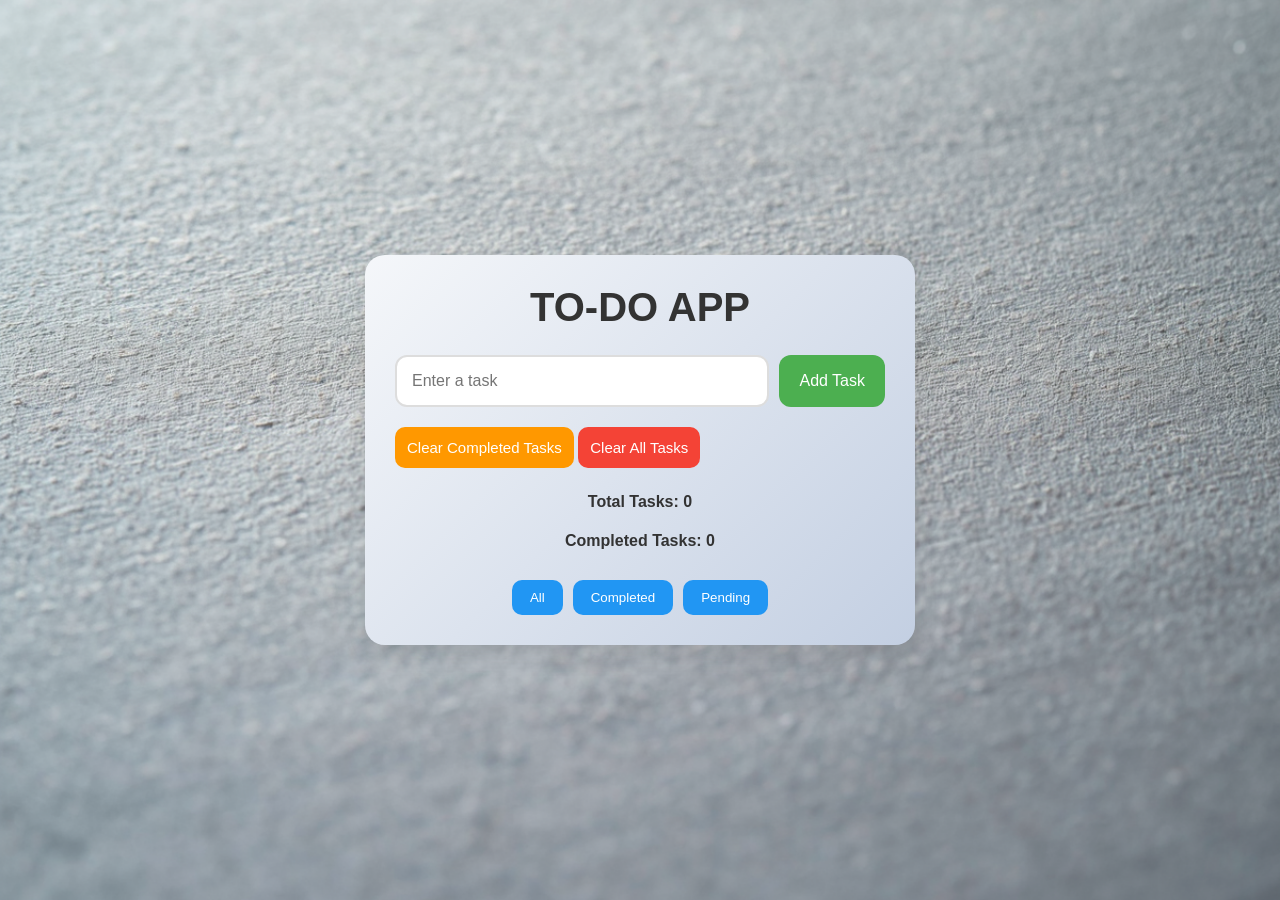
<file: task2/index.html>
<!doctype html>
<html>
  <head>
    <title>task 2</title>
    <link rel="stylesheet" href="styles.css" />
  </head>
  <body>
    <div class="app">
      <h1>To-Do App</h1>
      <div class="container">
        <input type="text" id="taskInput" placeholder="Enter a task" />
        <button id="addTaskButton">Add Task</button>
      </div>
      <!-- Add task  -->
      <ul id="taskList"></ul>

      <!-- remove one and clear all buttons -->

      <div class="checkbox-container">
        <button id="clearCompletedButton">Clear Completed Tasks</button>
        <button id="clearAllButton">Clear All Tasks</button>
      </div>

      <!-- Task count and completed count -->
       <div class="stats">
      <div id="taskCount">Total Tasks: 0</div>
      <div id="completedCount">Completed Tasks: 0</div>
    </div>

      <!-- filter for completed tasks -->

      <div id="filterContainer" class="filter-container">
        <button id="all">All</button>
        <button id="completed">Completed</button>
        <button id="pending">Pending</button>
      </div>
    </div>
  </body>
  <script src="javascript.js"></script>
</html>
</file>
<file: task2/styles.css>
*{
    margin: 0;
    padding: 0;
    box-sizing: border-box;
}

body{
    background-image: url("todo.jpg"); 
    background-size: cover;
    background-position: center;
    background-repeat: no-repeat;
    min-height: 100vh;
    margin: 0;
    font-family: Arial, sans-serif;

    min-height: 100vh;
    display: flex;
    justify-content: center;
    align-items: center;
}

.app{
    background:linear-gradient(135deg, #f5f7fa, #c3cfe2);
    width: 550px;
    padding: 30px;
    border-radius: 20px;
    box-shadow: 0 10px 25px rgba(0,0,0,0.1);
}

h1{
    text-align: center;
    margin-bottom: 25px;
    color: #333;
    font-size: 40px;
    text-transform: uppercase;
}

.container{
    display: flex;
    gap: 10px;
    margin-bottom: 20px;
}

#taskInput{
    flex: 1;
    padding: 15px;
    border: 2px solid #ddd;
    border-radius: 12px;
    font-size: 16px;
    outline: none;
    transition: 0.3s;
}

#taskInput:focus{
    border-color: #4CAF50;
}

#addTaskButton{
    padding: 15px 20px;
    border: none;
    border-radius: 12px;
    background: #4CAF50;
    color: white;
    font-size: 16px;
    cursor: pointer;
    transition: 0.3s;
}

#addTaskButton:hover{
    background: #43a047;
}

#taskList{
    list-style: none;
    margin-top: 20px;
}

#taskList li{
    background: #f7f7f7;
    padding: 15px;
    border-radius: 12px;
    margin-bottom: 12px;
    display: flex;
    justify-content: space-between;
    align-items: center;
    transition: 0.3s;
}

#taskList li:hover{
    transform: scale(1.02);
}

.completed{
    text-decoration: line-through;
    opacity: 0.6;
}

.buttons{
    display: flex;
    gap: 10px;
    margin-top: 20px;
}

#clearCompletedButton,
#clearAllButton{
    flex: 1;
    padding: 12px;
    border: none;
    border-radius: 10px;
    color: white;
    font-size: 15px;
    cursor: pointer;
    transition: 0.3s;
}

#clearCompletedButton{
    background: #ff9800;
}

#clearCompletedButton:hover{
    background: #f57c00;
}

#clearAllButton{
    background: #f44336;
}

#clearAllButton:hover{
    background: #d32f2f;
}

.stats{
    text-align: center;
    margin-top: 20px;
    color: #555;
    line-height: 1.8;
}

.filter-container{
    display: flex;
    justify-content: center;
    gap: 10px;
    margin-top: 25px;
}

.filter-container button{
    padding: 10px 18px;
    border: none;
    border-radius: 10px;
    background: #2196F3;
    color: white;
    cursor: pointer;
    transition: 0.3s;
}

.filter-container button:hover{
    background: #1976D2;
}
 
#taskCount{
    margin-top: 20px;
    font-weight: bold;
    color: #333;
    text-align: center;

}

#completedCount{
    margin-top: 10px;
    font-weight: bold;
    color: #333;
    text-align: center;
}
</file>
